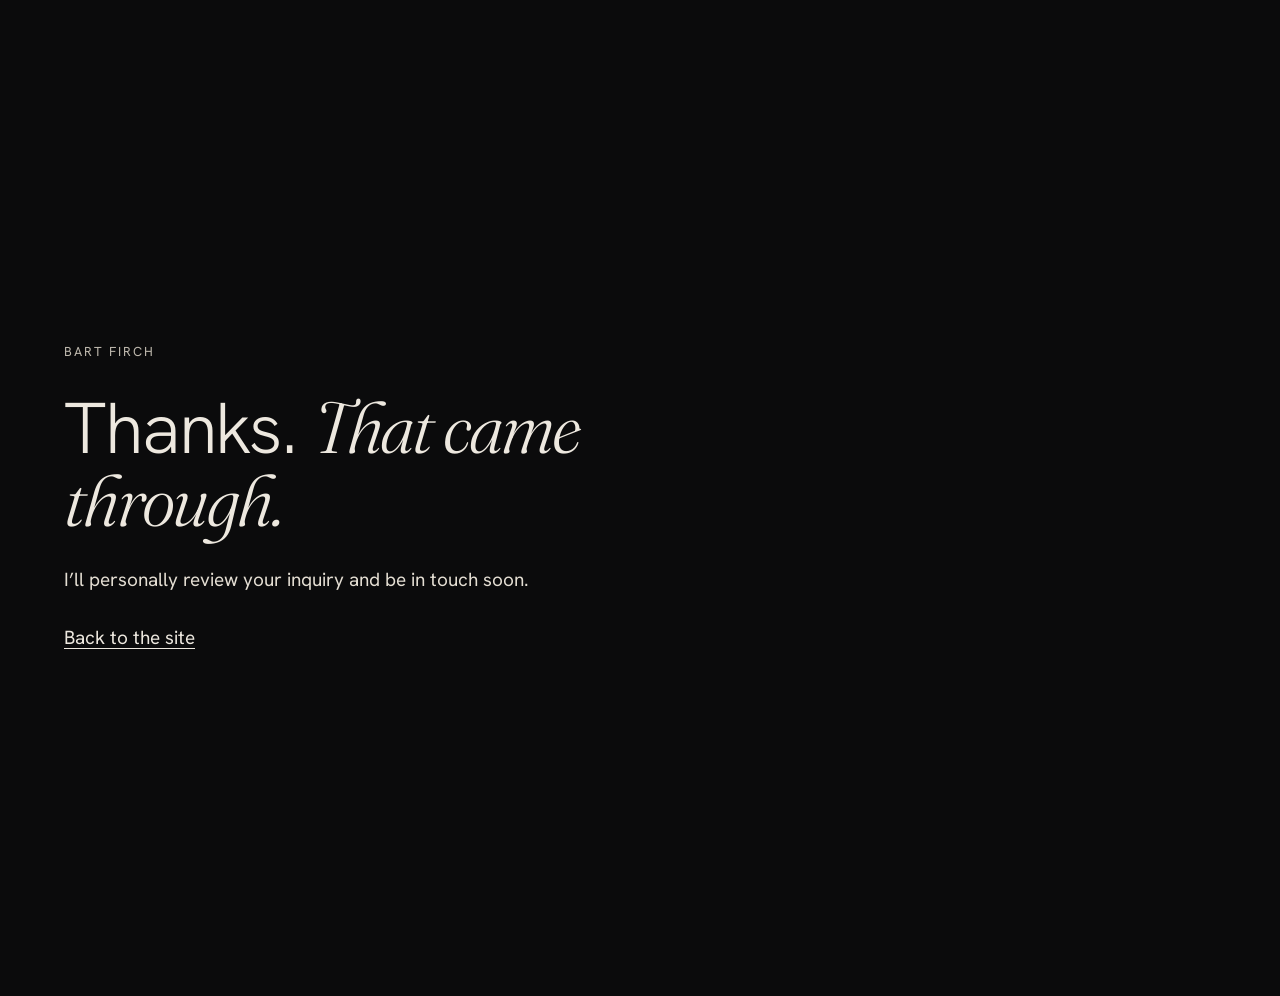
<file: thanks.html>
<!doctype html>
<html lang="en">
<head>
<meta charset="utf-8">
<meta name="viewport" content="width=device-width, initial-scale=1">
<meta name="color-scheme" content="dark">
<meta name="robots" content="noindex">
<title>Thanks | Bart Firch</title>
<link rel="icon" href="/favicon.ico" sizes="48x48">
<link rel="stylesheet" href="https://fonts.googleapis.com/css2?family=Fraunces:ital,opsz,wght@1,9..144,300&family=Hanken+Grotesk:wght@400;500&display=swap">
<style>
  /* where the contact form lands when the page script never ran: it posted straight to Web3Forms, which sends the visitor here */
  :root{--bg:#0B0B0C;--ink:#EDE8DF;--body:#E4DED3;--muted:#BFB9AE;--accent:#E0A25A;color-scheme:dark}
  html,body{margin:0;background:var(--bg);color:var(--ink)}
  body{font-family:'Hanken Grotesk',system-ui,-apple-system,'Segoe UI',Helvetica,Arial,sans-serif;font-size:1.1875rem;line-height:1.6;min-height:100vh;display:grid;align-content:center;padding:48px clamp(20px,5vw,72px)}
  main{max-width:40rem;display:grid;gap:28px}
  .eyebrow{font-size:.8125rem;letter-spacing:.15em;text-transform:uppercase;color:var(--muted)}
  h1{margin:0;font-weight:300;font-size:clamp(2.25rem,6vw,4.5rem);line-height:1;letter-spacing:-.03em}
  em{font-family:'Fraunces',Georgia,serif;font-style:italic;font-weight:300}
  p{margin:0;color:var(--body)}
  a{color:var(--ink);text-underline-offset:4px}
  a:focus-visible{outline:2px solid var(--accent);outline-offset:4px}
</style>
</head>
<body>
<main>
  <p class="eyebrow">Bart Firch</p>
  <h1>Thanks. <em>That came through.</em></h1>
  <p>I’ll personally review your inquiry and be in touch soon.</p>
  <p><a href="/">Back to the site</a></p>
</main>
</body>
</html>
</file>
